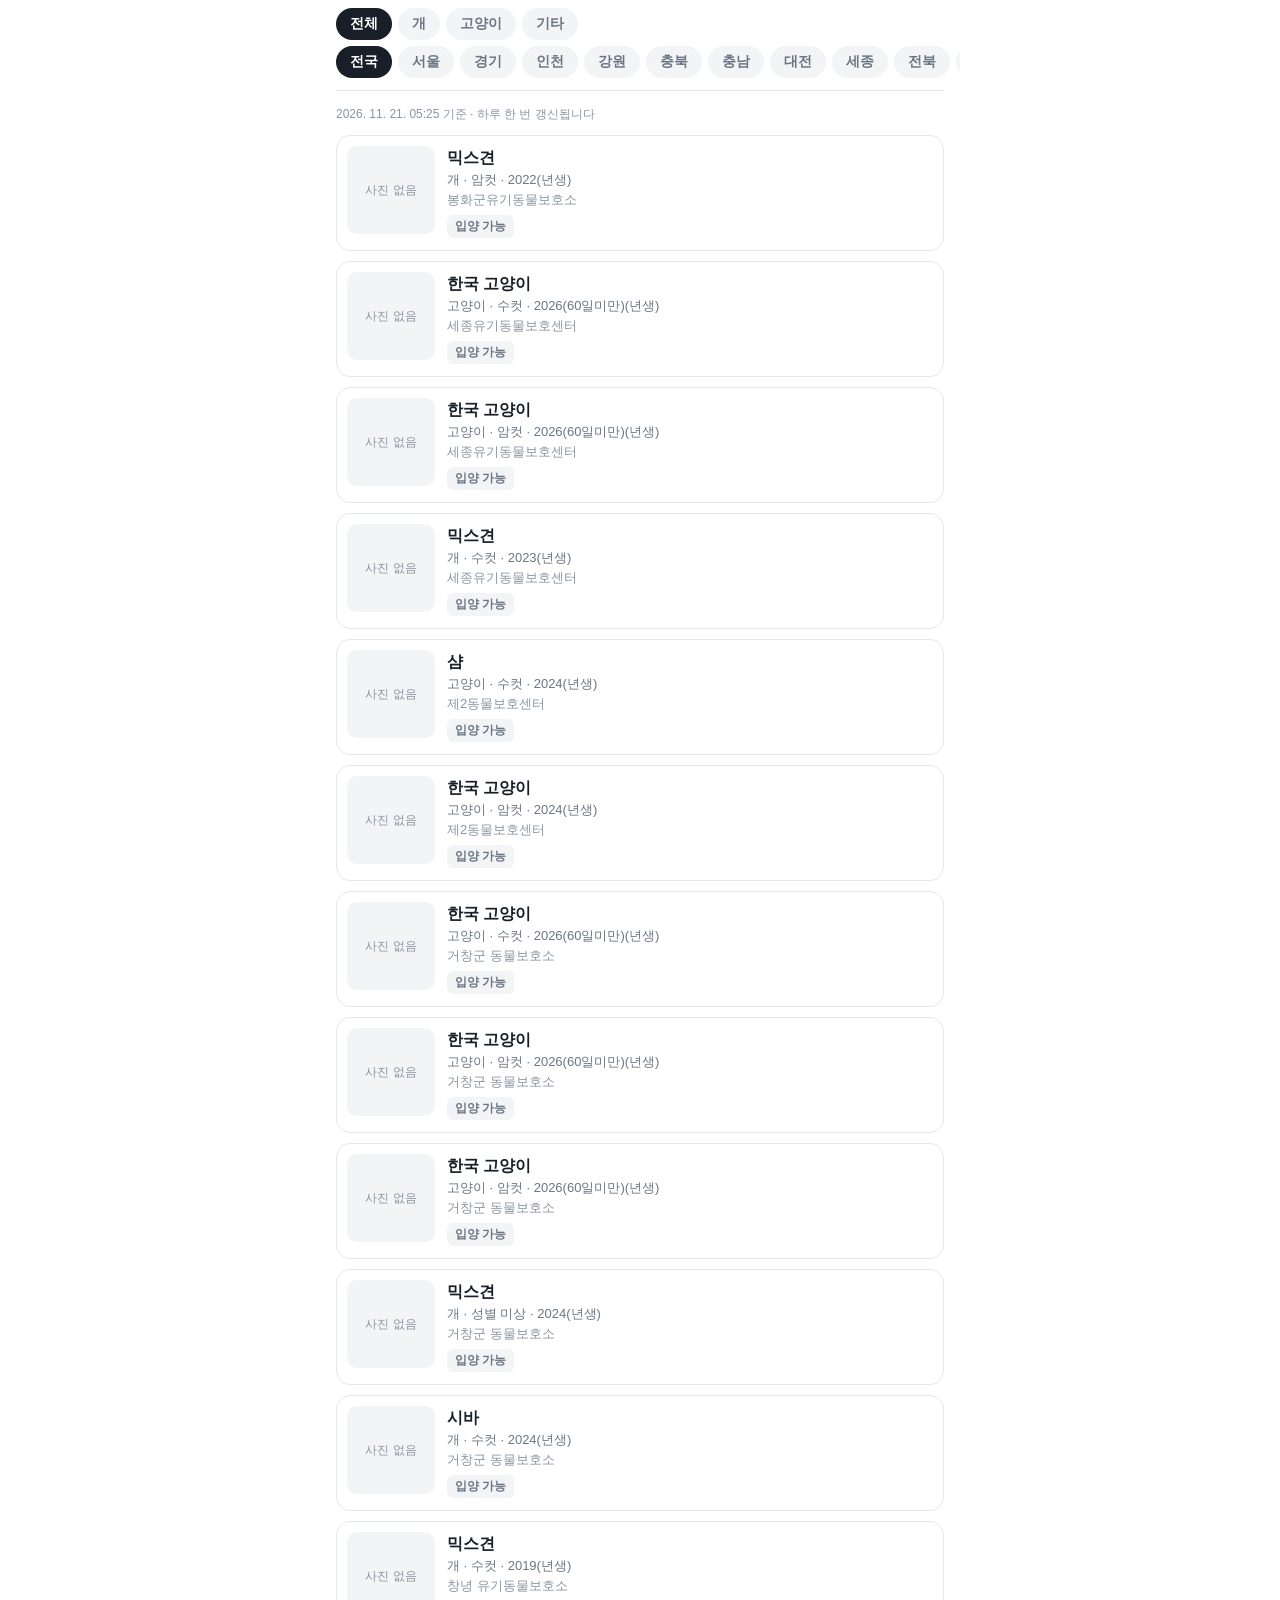
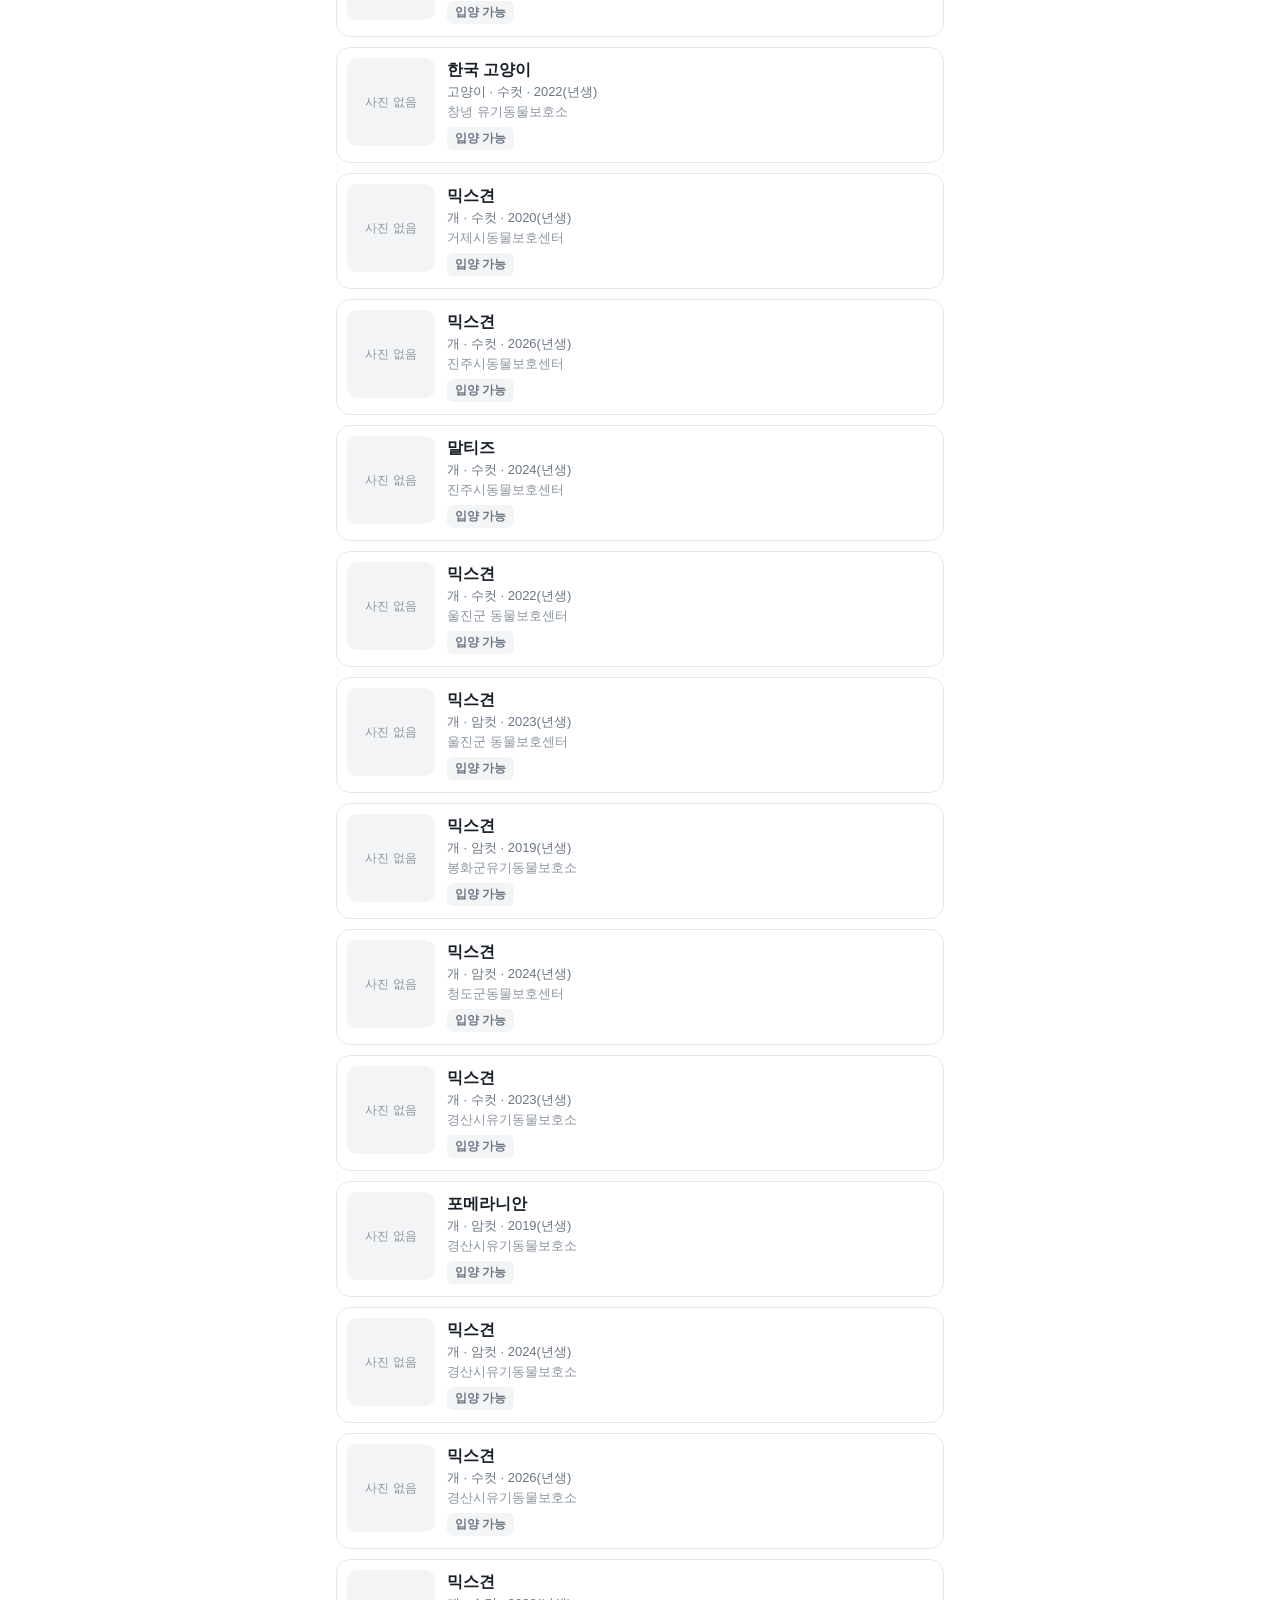
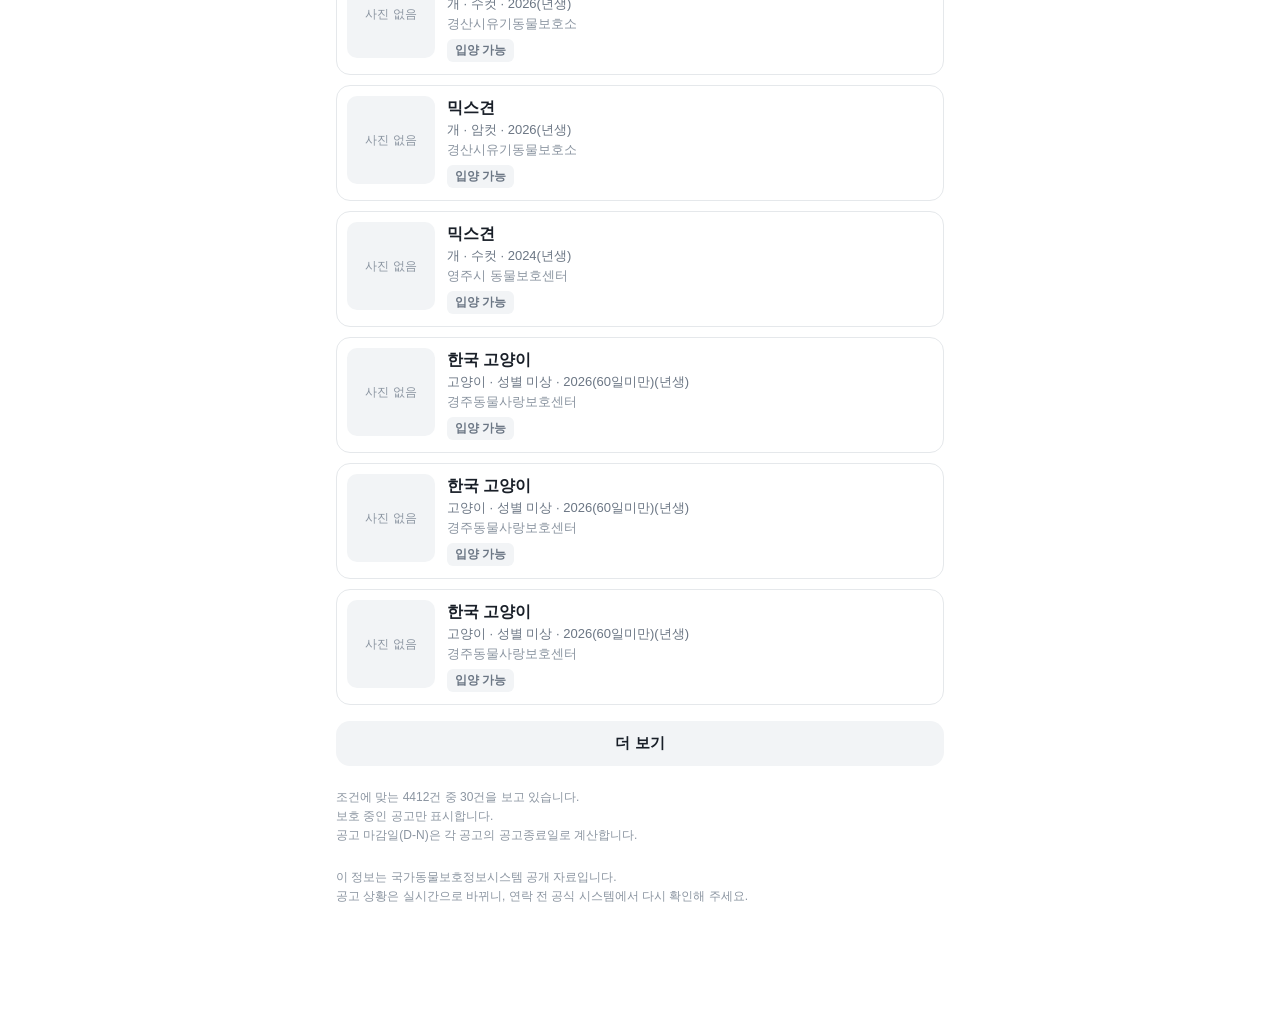
<file: index.html>
<!doctype html>
<html lang="ko">
  <head>
    <meta charset="UTF-8" />
    <meta
      name="viewport"
      content="width=device-width, initial-scale=1, viewport-fit=cover, maximum-scale=1"
    />
    <meta name="color-scheme" content="light" />
    <title>기다리는 아이들</title>
    <script type="module" crossorigin src="./assets/index-CZ_r81-E.js"></script>
    <link rel="stylesheet" crossorigin href="./assets/index-NrMdOXrM.css">
  </head>
  <body>
    <div id="root"></div>
  </body>
</html>
</file>
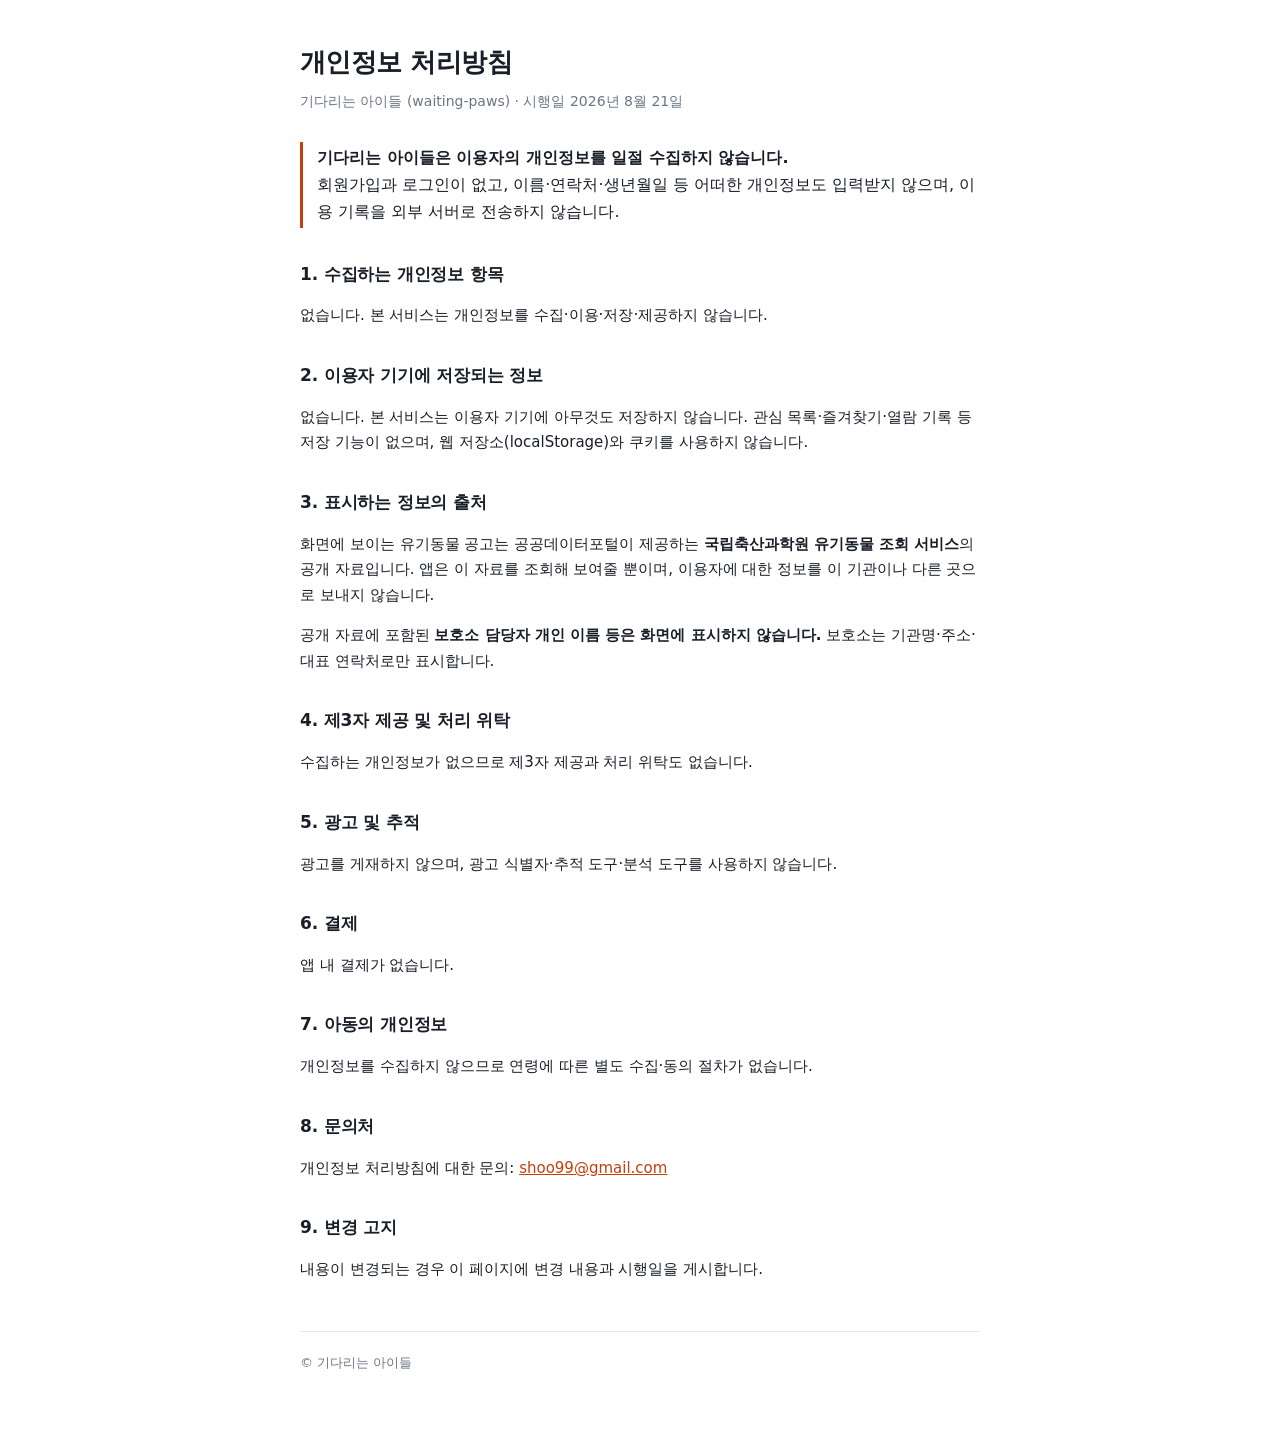
<file: privacy.html>
<!doctype html>
<html lang="ko">
<head>
<meta charset="utf-8">
<meta name="viewport" content="width=device-width, initial-scale=1">
<title>기다리는 아이들 — 개인정보 처리방침</title>
<style>
  :root {
    --bg: #ffffff; --text: #191f28; --sub: #6b7684; --line: #e5e8eb; --accent: #c2410c;
  }
  @media (prefers-color-scheme: dark) {
    :root { --bg: #17171c; --text: #f2f4f6; --sub: #9ba3ad; --line: #2e2e36; --accent: #ea580c; }
  }
  * { box-sizing: border-box; }
  body {
    margin: 0; background: var(--bg); color: var(--text);
    font-family: -apple-system, BlinkMacSystemFont, 'Apple SD Gothic Neo', 'Pretendard',
      'Malgun Gothic', system-ui, sans-serif;
    line-height: 1.7; -webkit-font-smoothing: antialiased;
  }
  main { max-width: 720px; margin: 0 auto; padding: 40px 20px 72px; }
  h1 { font-size: 26px; margin: 0 0 6px; letter-spacing: -0.02em; }
  .meta { color: var(--sub); font-size: 14px; margin: 0 0 28px; }
  .lead {
    border-left: 3px solid var(--accent); padding: 2px 0 2px 14px; margin: 0 0 32px;
    font-size: 16px;
  }
  h2 { font-size: 17px; margin: 32px 0 8px; letter-spacing: -0.01em; }
  p, li { font-size: 15px; }
  ul { padding-left: 20px; margin: 8px 0; }
  a { color: var(--accent); }
  footer {
    margin-top: 48px; padding-top: 20px; border-top: 1px solid var(--line);
    color: var(--sub); font-size: 13px;
  }
</style>
</head>
<body>
<main>
  <h1>개인정보 처리방침</h1>
  <p class="meta">기다리는 아이들 (waiting-paws) · 시행일 2026년 8월 21일</p>

  <p class="lead">
    <strong>기다리는 아이들은 이용자의 개인정보를 일절 수집하지 않습니다.</strong><br>
    회원가입과 로그인이 없고, 이름·연락처·생년월일 등 어떠한 개인정보도 입력받지 않으며,
    이용 기록을 외부 서버로 전송하지 않습니다.
  </p>

  <h2>1. 수집하는 개인정보 항목</h2>
  <p>없습니다. 본 서비스는 개인정보를 수집·이용·저장·제공하지 않습니다.</p>

  <h2>2. 이용자 기기에 저장되는 정보</h2>
  <p>
    없습니다. 본 서비스는 이용자 기기에 아무것도 저장하지 않습니다.
    관심 목록·즐겨찾기·열람 기록 등 저장 기능이 없으며, 웹 저장소(localStorage)와 쿠키를
    사용하지 않습니다.
  </p>

  <h2>3. 표시하는 정보의 출처</h2>
  <p>
    화면에 보이는 유기동물 공고는 공공데이터포털이 제공하는
    <strong>국립축산과학원 유기동물 조회 서비스</strong>의 공개 자료입니다.
    앱은 이 자료를 조회해 보여줄 뿐이며, 이용자에 대한 정보를 이 기관이나 다른 곳으로
    보내지 않습니다.
  </p>
  <p>
    공개 자료에 포함된 <strong>보호소 담당자 개인 이름 등은 화면에 표시하지 않습니다.</strong>
    보호소는 기관명·주소·대표 연락처로만 표시합니다.
  </p>

  <h2>4. 제3자 제공 및 처리 위탁</h2>
  <p>수집하는 개인정보가 없으므로 제3자 제공과 처리 위탁도 없습니다.</p>

  <h2>5. 광고 및 추적</h2>
  <p>
    광고를 게재하지 않으며, 광고 식별자·추적 도구·분석 도구를 사용하지 않습니다.
  </p>

  <h2>6. 결제</h2>
  <p>앱 내 결제가 없습니다.</p>

  <h2>7. 아동의 개인정보</h2>
  <p>개인정보를 수집하지 않으므로 연령에 따른 별도 수집·동의 절차가 없습니다.</p>

  <h2>8. 문의처</h2>
  <p>개인정보 처리방침에 대한 문의: <a href="mailto:shoo99@gmail.com">shoo99@gmail.com</a></p>

  <h2>9. 변경 고지</h2>
  <p>내용이 변경되는 경우 이 페이지에 변경 내용과 시행일을 게시합니다.</p>

  <footer>© 기다리는 아이들</footer>
</main>
</body>
</html>
</file>
<file: assets/index-NrMdOXrM.css>
:root{--bg: #ffffff;--surface: #f2f4f6;--text: #191f28;--text-sub: #6b7684;--text-weak: #8b95a1;--line: #e5e8eb;--accent: #3182f6;--warn-bg: #fff4e6;--warn-text: #c2410c;--radius: 14px}*{box-sizing:border-box;-webkit-tap-highlight-color:transparent}html,body{margin:0;padding:0;background:var(--bg);color:var(--text);font-family:-apple-system,BlinkMacSystemFont,Apple SD Gothic Neo,Pretendard,Noto Sans KR,Malgun Gothic,sans-serif;font-size:15px;line-height:1.5;-webkit-font-smoothing:antialiased}#root{max-width:640px;margin:0 auto;padding:0 16px 120px}.filters{position:sticky;top:0;z-index:10;background:var(--bg);padding:8px 0 10px;border-bottom:1px solid var(--line);margin-bottom:14px}.filters__row{display:flex;gap:6px;padding-bottom:6px}.filters__row--scroll{overflow-x:auto;scrollbar-width:none;margin:0 -16px;padding:0 16px 2px}.filters__row--scroll::-webkit-scrollbar{display:none}.chip{flex:0 0 auto;border:0;border-radius:999px;background:var(--surface);color:var(--text-sub);font-size:14px;font-weight:600;padding:7px 14px;cursor:pointer;font-family:inherit}.chip--on{background:var(--text);color:#fff}.cards{display:flex;flex-direction:column;gap:10px}.card{display:flex;gap:12px;align-items:stretch;width:100%;padding:10px;border:1px solid var(--line);border-radius:var(--radius);background:var(--bg);text-align:left;cursor:pointer;font-family:inherit;font-size:inherit;color:inherit}.card:active{background:var(--surface)}.card__photo{flex:0 0 88px;width:88px;height:88px}.card__body{min-width:0;display:flex;flex-direction:column;gap:2px;padding:2px 0}.card__title{font-size:16px;font-weight:700;overflow:hidden;text-overflow:ellipsis;white-space:nowrap}.card__facts{font-size:13px;color:var(--text-sub)}.card__shelter{font-size:13px;color:var(--text-weak);overflow:hidden;text-overflow:ellipsis;white-space:nowrap}.photo{border-radius:10px;background:var(--surface);object-fit:cover;display:block}.photo--empty{display:flex;align-items:center;justify-content:center;color:var(--text-weak);font-size:12px}.badge{align-self:flex-start;margin-top:4px;font-size:12px;font-weight:700;padding:3px 8px;border-radius:6px;background:var(--surface);color:var(--text-sub)}.badge--last-day{background:var(--warn-bg);color:var(--warn-text)}.more{display:block;width:100%;margin:16px 0 0;padding:13px;border:0;border-radius:var(--radius);background:var(--surface);color:var(--text);font-size:15px;font-weight:600;font-family:inherit;cursor:pointer}.more:disabled{color:var(--text-weak);cursor:default}.empty{padding:48px 0;text-align:center;color:var(--text-sub);font-size:14px}.skeletons{display:flex;flex-direction:column;gap:10px}.skeleton{height:110px;border-radius:var(--radius);background:linear-gradient(90deg,var(--surface) 25%,#e9edf1 37%,var(--surface) 63%);background-size:400% 100%;animation:shimmer 1.2s ease-in-out infinite}@keyframes shimmer{0%{background-position:100% 0}to{background-position:0 0}}@media (prefers-reduced-motion: reduce){.skeleton{animation:none}}.notice{margin:12px 0;padding:16px;border-radius:var(--radius);background:var(--surface)}.notice__title{margin:0 0 4px;font-size:15px;font-weight:700}.notice__body{margin:0;font-size:13px;color:var(--text-sub)}.notice__actions{display:flex;gap:14px;align-items:center;flex-wrap:wrap;margin-top:14px}.notice__link{font-size:14px;font-weight:600;color:var(--text-sub)}.retry{padding:9px 16px;border:0;border-radius:8px;background:var(--text);color:#fff;font-size:14px;font-weight:600;font-family:inherit;cursor:pointer}.stamp{margin:0 0 12px;font-size:12px;color:var(--text-weak)}.back{margin:12px 0;padding:6px 0;border:0;background:none;color:var(--text-sub);font-size:15px;font-family:inherit;cursor:pointer}.detail__photos{display:flex;gap:8px;overflow-x:auto;scrollbar-width:none}.detail__photos::-webkit-scrollbar{display:none}.detail__photos .photo{flex:0 0 auto;width:78%;aspect-ratio:4 / 3;height:auto}.detail__head{padding:18px 0 6px}.detail__title{margin:0;font-size:22px;font-weight:700;letter-spacing:-.4px}.detail__sub{margin:4px 0 0;font-size:14px;color:var(--text-sub)}.detail__section{padding:18px 0;border-top:1px solid var(--line)}.detail__h2{margin:0 0 10px;font-size:14px;font-weight:700;color:var(--text-sub)}.rows{margin:0}.row{display:flex;gap:12px;padding:5px 0}.row__label{flex:0 0 76px;font-size:14px;color:var(--text-weak)}.row__value{margin:0;flex:1 1 auto;min-width:0;font-size:14px;word-break:keep-all;overflow-wrap:anywhere}.calllink{display:block;margin-top:14px;padding:13px;border-radius:var(--radius);background:var(--accent);color:#fff;font-size:15px;font-weight:600;text-align:center;text-decoration:none}.ended{margin:40px 0;padding:28px 20px;border-radius:var(--radius);background:var(--surface);text-align:center}.ended__title{margin:0;font-size:16px;font-weight:700}.ended__body{margin:6px 0 18px;font-size:14px;color:var(--text-sub)}.ended__link{display:inline-block;padding:11px 18px;border-radius:10px;background:var(--text);color:#fff;font-size:14px;font-weight:600;text-decoration:none}.footnote{margin:22px 0 0;font-size:12px;line-height:1.6;color:var(--text-weak)}.footlink{display:inline-block;margin-top:10px;font-size:13px;color:var(--text-sub)}.share{margin-top:20px}.share__button{display:block;width:100%;padding:13px;border:1px solid var(--line);border-radius:var(--radius);background:var(--bg);color:var(--text);font-size:15px;font-weight:600;text-align:center;cursor:pointer}.share__button:disabled{color:var(--text-sub);cursor:default}.share__note{margin:8px 0 0;font-size:13px;color:var(--text-sub);text-align:center}
</file>
